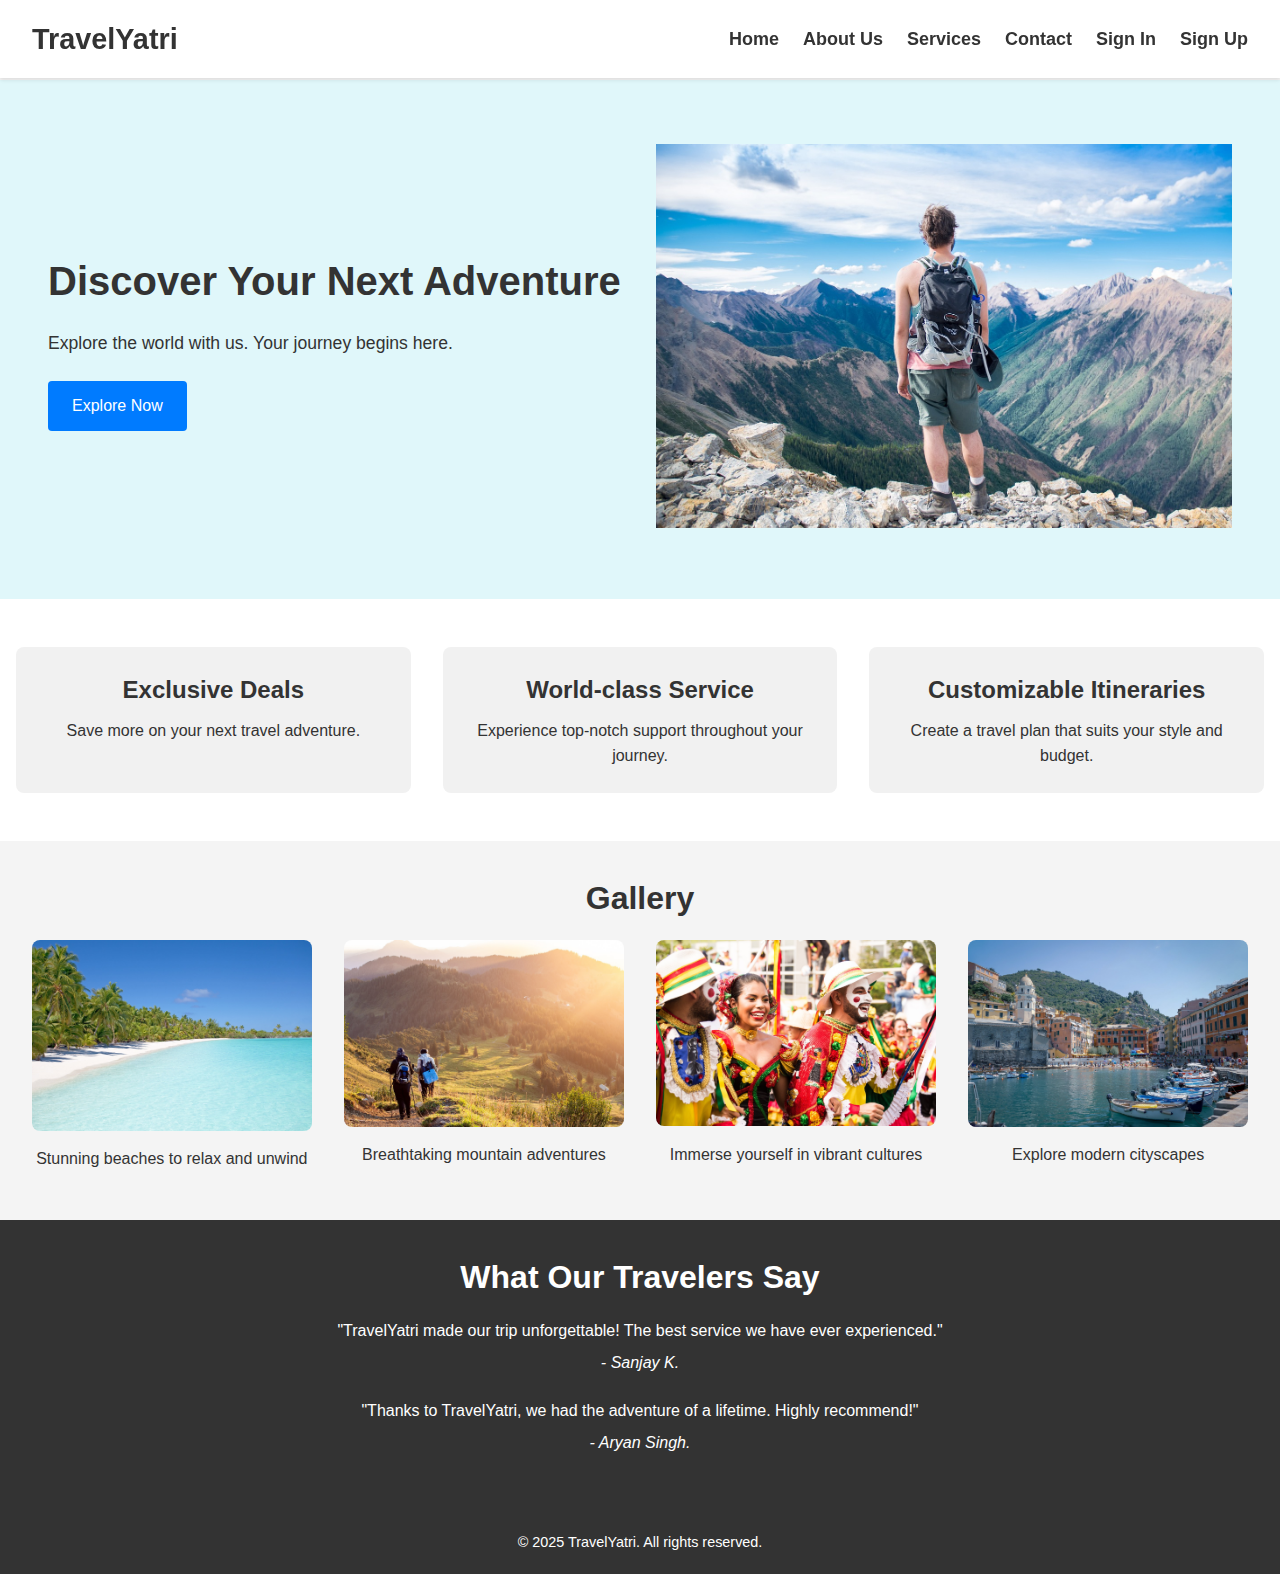
<file: index.html>
<!DOCTYPE html>
<html lang="en">
  <head>
    <meta charset="UTF-8" />
    <meta
      name="viewport"
      content="width=device-width, initial-scale=1.0"
    />
    <title>TravelYatri - Home</title>
    <link rel="stylesheet" href="css/style.css" />
  </head>
  <body>
    <!-- Navigation -->
    <header>
      <nav class="navbar">
        <div class="logo">
          <a href="index.html">TravelYatri</a>
        </div>
        <ul class="nav-links">
          <li><a href="index.html">Home</a></li>
          <li><a href="about.html">About Us</a></li>
          <li><a href="services.html">Services</a></li>
          <li><a href="contact.html">Contact</a></li>
          <li><a href="signin.html">Sign In</a></li>
          <li><a href="signup.html">Sign Up</a></li>
        </ul>
        <div class="mobile-menu">
          <span></span>
          <span></span>
          <span></span>
        </div>
      </nav>
    </header>

    <!-- Hero Section -->
    <section class="hero">
      <div class="hero-content">
        <h1>Discover Your Next Adventure</h1>
        <p>Explore the world with us. Your journey begins here.</p>
        <a href="services.html" class="btn">Explore Now</a>
      </div>
      <div class="hero-image">
        <img src="/images/adventure.jpg" alt="Travel Adventure" />
      </div>
    </section>

    <!-- Features Section -->
    <section class="features">
      <div class="feature">
        <h2>Exclusive Deals</h2>
        <p>Save more on your next travel adventure.</p>
      </div>
      <div class="feature">
        <h2>World-class Service</h2>
        <p>Experience top-notch support throughout your journey.</p>
      </div>
      <div class="feature">
        <h2>Customizable Itineraries</h2>
        <p>Create a travel plan that suits your style and budget.</p>
      </div>
    </section>

    <!-- Gallery Section -->
    <section class="gallery">
      <h2>Gallery</h2>
      <div class="gallery-grid">
        <div class="gallery-item">
          <img src="images/beautiful-beach.jpg" alt="Beautiful Beach" />
          <p>Stunning beaches to relax and unwind</p>
        </div>
        <div class="gallery-item">
          <img src="images/mountain-adventure.jpg" alt="Mountain Adventure" />
          <p>Breathtaking mountain adventures</p>
        </div>
        <div class="gallery-item">
          <img src="images/cultural-exploration.jpg" alt="Cultural Exploration" />
          <p>Immerse yourself in vibrant cultures</p>
        </div>
        <div class="gallery-item">
          <img src="images/cityscape.jpg" alt="Cityscape" />
          <p>Explore modern cityscapes</p>
        </div>
      </div>
    </section>

    <!-- Testimonials Section -->
    <section class="testimonials">
      <h2>What Our Travelers Say</h2>
      <div class="testimonial">
        <p>"TravelYatri made our trip unforgettable! The best service we have ever experienced."</p>
        <p>- Sanjay K.</p>
      </div>
      <div class="testimonial">
        <p>"Thanks to TravelYatri, we had the adventure of a lifetime. Highly recommend!"</p>
        <p>- Aryan Singh.</p>
      </div>
    </section>

    <!-- Footer -->
    <footer>
      <p>&copy; 2025 TravelYatri. All rights reserved.</p>
    </footer>

    <script src="js/script.js"></script>
  </body>
</html>
</file>
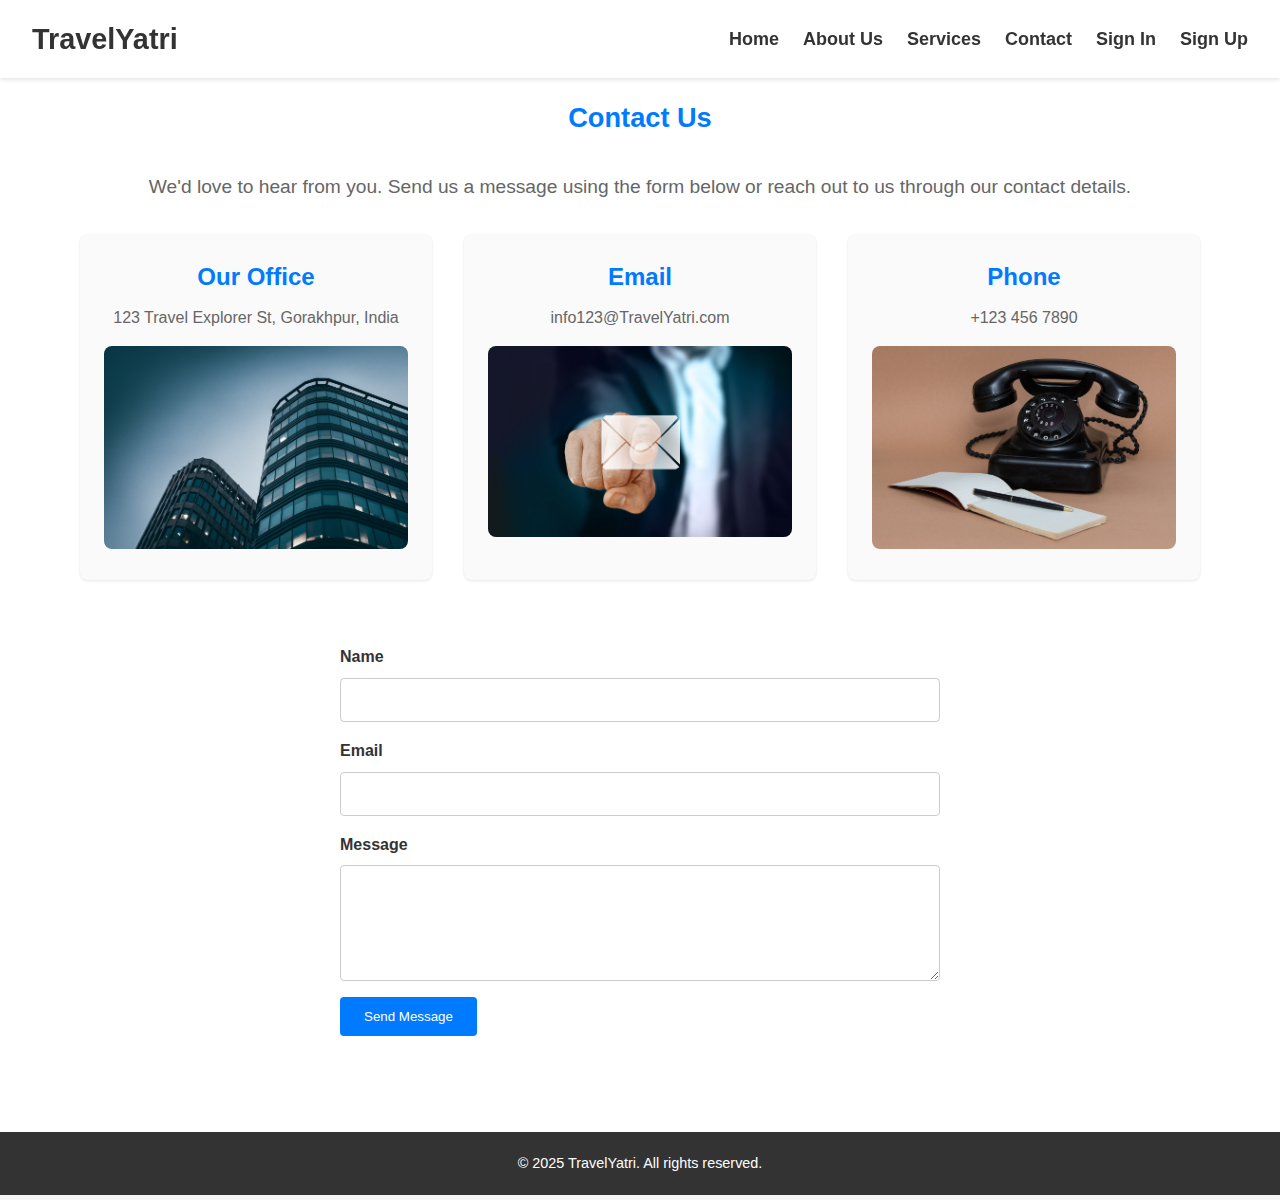
<file: contact.html>
<!DOCTYPE html>
<html lang="en">
  <head>
    <meta charset="UTF-8" />
    <meta name="viewport" content="width=device-width, initial-scale=1.0" />
    <title>Contact Us - TravelYatri</title>
    <link rel="stylesheet" href="css/style.css" />
  </head>
  <body>
    <!-- Header (Navigation) -->
    <header>
      <nav class="navbar">
        <div class="logo">
          <a href="index.html">TravelYatri</a>
        </div>
        <ul class="nav-links">
          <li><a href="index.html">Home</a></li>
          <li><a href="about.html">About Us</a></li>
          <li><a href="services.html">Services</a></li>
          <li><a href="contact.html">Contact</a></li>
          <li><a href="signin.html">Sign In</a></li>
          <li><a href="signup.html">Sign Up</a></li>
        </ul>
        <div class="mobile-menu">
          <span></span>
          <span></span>
          <span></span>
        </div>
      </nav>
    </header>

    <!-- Main Content: Contact Section -->
    <main>
      <section class="contact">
        <div class="container">
          <h1>Contact Us</h1>
          <p>
            We'd love to hear from you. Send us a message using the form below or reach out to us through our contact details.
          </p>
          <div class="contact-info">
            <div class="info-item">
              <h2>Our Office</h2>
              <p>123 Travel Explorer St, Gorakhpur, India</p>
              <img src="images/office-location.jpg" alt="Office Location" />
            </div>
            <div class="info-item">
              <h2>Email</h2>
              <p>info123@TravelYatri.com</p>
              <img src="images/email.jpg" alt="Email" />
            </div>
            <div class="info-item">
              <h2>Phone</h2>
              <p>+123 456 7890</p>
              <img src="images/phone.jpg" alt="Phone" />
            </div>
          </div>
          <form action="#" method="POST" class="contact-form">
            <label for="name">Name</label>
            <input type="text" id="name" name="name" required />

            <label for="email">Email</label>
            <input type="email" id="email" name="email" required />

            <label for="message">Message</label>
            <textarea id="message" name="message" rows="5" required></textarea>

            <button type="submit" class="btn">Send Message</button>
          </form>
        </div>
      </section>
    </main>

    <!-- Footer -->
    <footer>
      <p>&copy; 2025 TravelYatri. All rights reserved.</p>
    </footer>

    <script src="js/script.js"></script>
  </body>
</html>
</file>
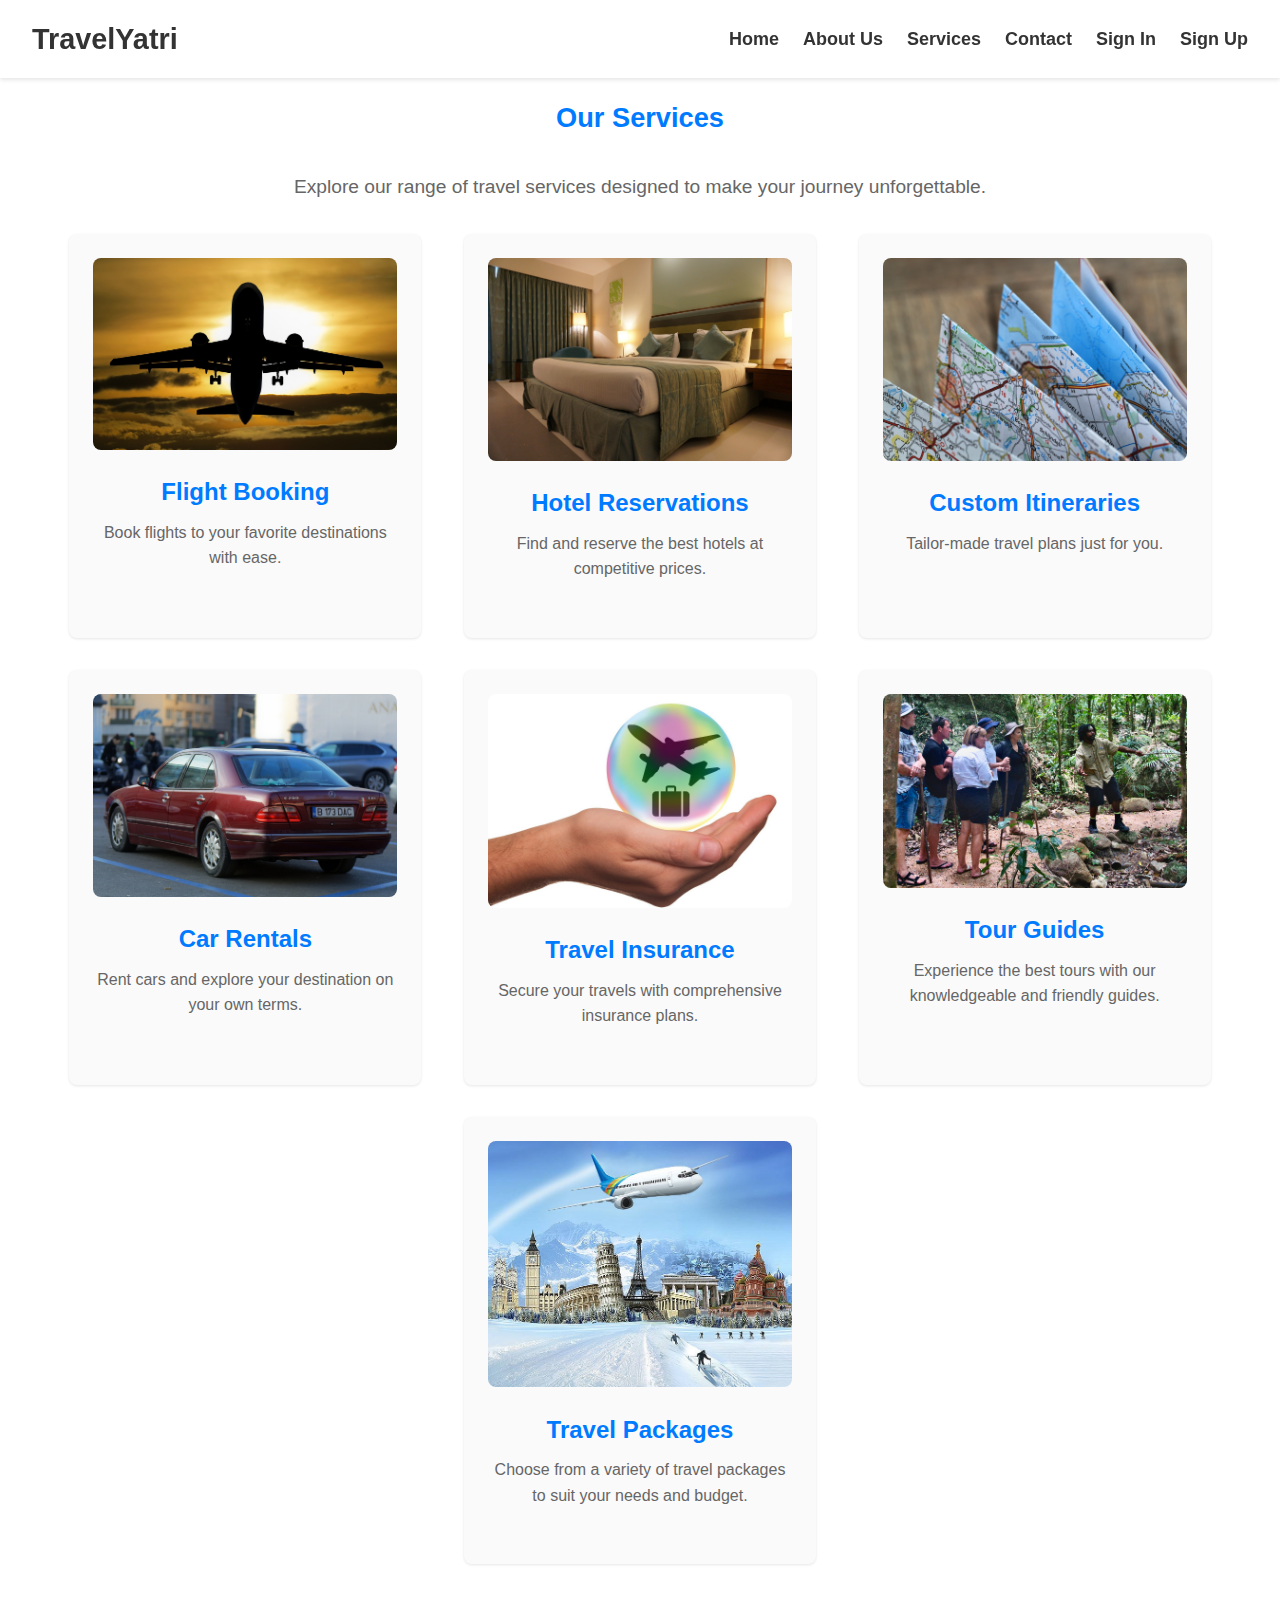
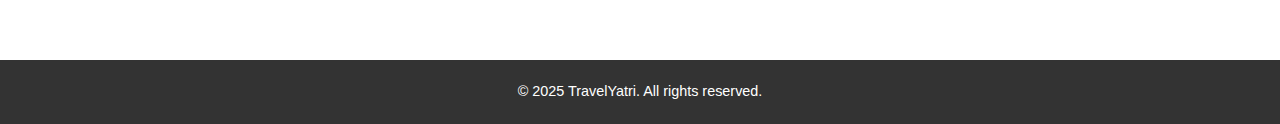
<file: services.html>
<!DOCTYPE html>
<html lang="en">
  <head>
    <meta charset="UTF-8" />
    <meta name="viewport" content="width=device-width, initial-scale=1.0" />
    <title>Services - TravelYatri</title>
    <link rel="stylesheet" href="css/style.css" />
  </head>
  <body>
    <!-- Header (Navigation) -->
    <header>
      <nav class="navbar">
        <div class="logo">
          <a href="index.html">TravelYatri</a>
        </div>
        <ul class="nav-links">
          <li><a href="index.html">Home</a></li>
          <li><a href="about.html">About Us</a></li>
          <li><a href="services.html">Services</a></li>
          <li><a href="contact.html">Contact</a></li>
          <li><a href="signin.html">Sign In</a></li>
          <li><a href="signup.html">Sign Up</a></li>
        </ul>
        <div class="mobile-menu">
          <span></span>
          <span></span>
          <span></span>
        </div>
      </nav>
    </header>

    <!-- Main Content: Services Section -->
    <main>
      <section class="services">
        <div class="container">
          <h1>Our Services</h1>
          <p>
            Explore our range of travel services designed to make your journey unforgettable.
          </p>
          <div class="service-list">
            <div class="service-item">
              <img src="images/flight-booking.jpg" alt="Flight Booking" />
              <h2>Flight Booking</h2>
              <p>Book flights to your favorite destinations with ease.</p>
            </div>
            <div class="service-item">
              <img src="images/hotel-reservation.jpg" alt="Hotel Reservations" />
              <h2>Hotel Reservations</h2>
              <p>Find and reserve the best hotels at competitive prices.</p>
            </div>
            <div class="service-item">
              <img src="images/custom-itineraries.jpg" alt="Custom Itineraries" />
              <h2>Custom Itineraries</h2>
              <p>Tailor-made travel plans just for you.</p>
            </div>
            <div class="service-item">
              <img src="images/car-rental.jpg" alt="Car Rentals" />
              <h2>Car Rentals</h2>
              <p>Rent cars and explore your destination on your own terms.</p>
            </div>
            <div class="service-item">
              <img src="images/travel-ensurance.jpg" alt="Travel Insurance" />
              <h2>Travel Insurance</h2>
              <p>Secure your travels with comprehensive insurance plans.</p>
            </div>
            <div class="service-item">
              <img src="images/tour-guide.jpg" alt="Tour Guides" />
              <h2>Tour Guides</h2>
              <p>Experience the best tours with our knowledgeable and friendly guides.</p>
            </div>
            <div class="service-item">
              <img src="images/travel-packages.jpg" alt="Travel Packages" />
              <h2>Travel Packages</h2>
              <p>Choose from a variety of travel packages to suit your needs and budget.</p>
            </div>
          </div>
        </div>
      </section>
    </main>

    <!-- Footer -->
    <footer>
      <p>&copy; 2025 TravelYatri. All rights reserved.</p>
    </footer>

    <script src="js/script.js"></script>
  </body>
</html>
</file>
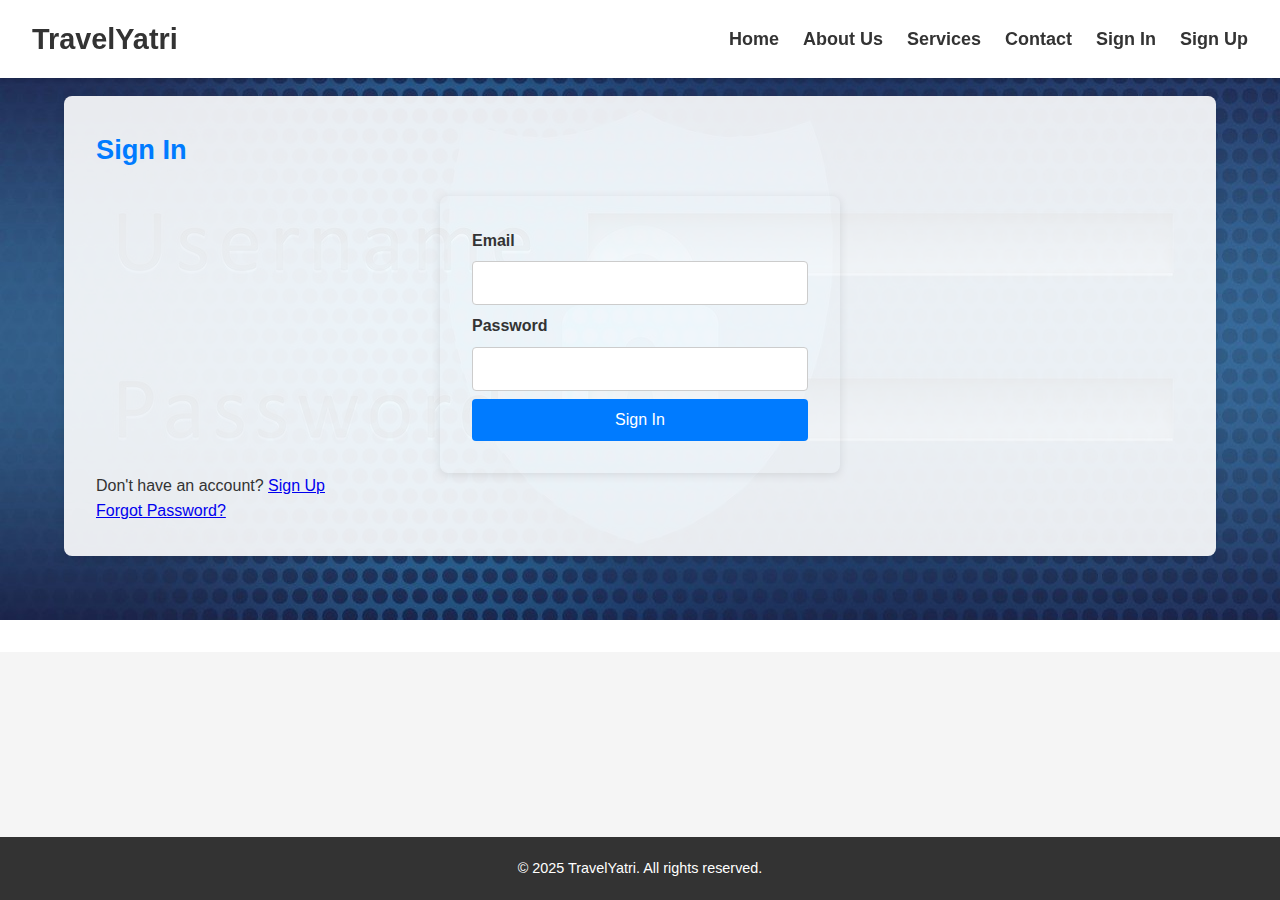
<file: signin.html>
<!DOCTYPE html>
<html lang="en">
  <head>
    <meta charset="UTF-8" />
    <meta name="viewport" content="width=device-width, initial-scale=1.0" />
    <title>Sign In - TravelYatri</title>
    <link rel="stylesheet" href="css/style.css" />
  </head>
  <body>
    <!-- Header Navigation -->
    <div class="signin-section">
      <header>
        <nav class="navbar">
          <div class="logo">
            <a href="index.html">TravelYatri</a>
          </div>
          <ul class="nav-links">
            <li><a href="index.html">Home</a></li>
            <li><a href="about.html">About Us</a></li>
            <li><a href="services.html">Services</a></li>
            <li><a href="contact.html">Contact</a></li>
            <li><a href="signin.html">Sign In</a></li>
            <li><a href="signup.html">Sign Up</a></li>
          </ul>
          <div class="mobile-menu">
            <span></span>
            <span></span>
            <span></span>
          </div>
        </nav>
      </header>

      <!-- Main Content: Sign In Section -->
      <main>
        <section class="signin">
          <div class="container">
            <div class="signin-content">
              <h1>Sign In</h1>
              <form action="#" method="POST" class="auth-form">
                <div class="input-group">
                  <label for="email">Email</label>
                  <input type="email" id="email" name="email" required />
                </div>

                <div class="input-group">
                  <label for="password">Password</label>
                  <input
                    type="password"
                    id="password"
                    name="password"
                    required
                  />
                </div>

                <button type="submit" class="btn">Sign In</button>
              </form>
              <p class="switch-auth">
                Don't have an account? <a href="signup.html">Sign Up</a>
              </p>
              <p class="forgot-password">
                <a href="#">Forgot Password?</a>
              </p>
            </div>
          </div>
        </section>
      </main>

      <!-- Footer -->
      <footer>
        <p>&copy; 2025 TravelYatri. All rights reserved.</p>
      </footer>
    </div>
    <script src="js/script.js"></script>
  </body>
</html>
</file>
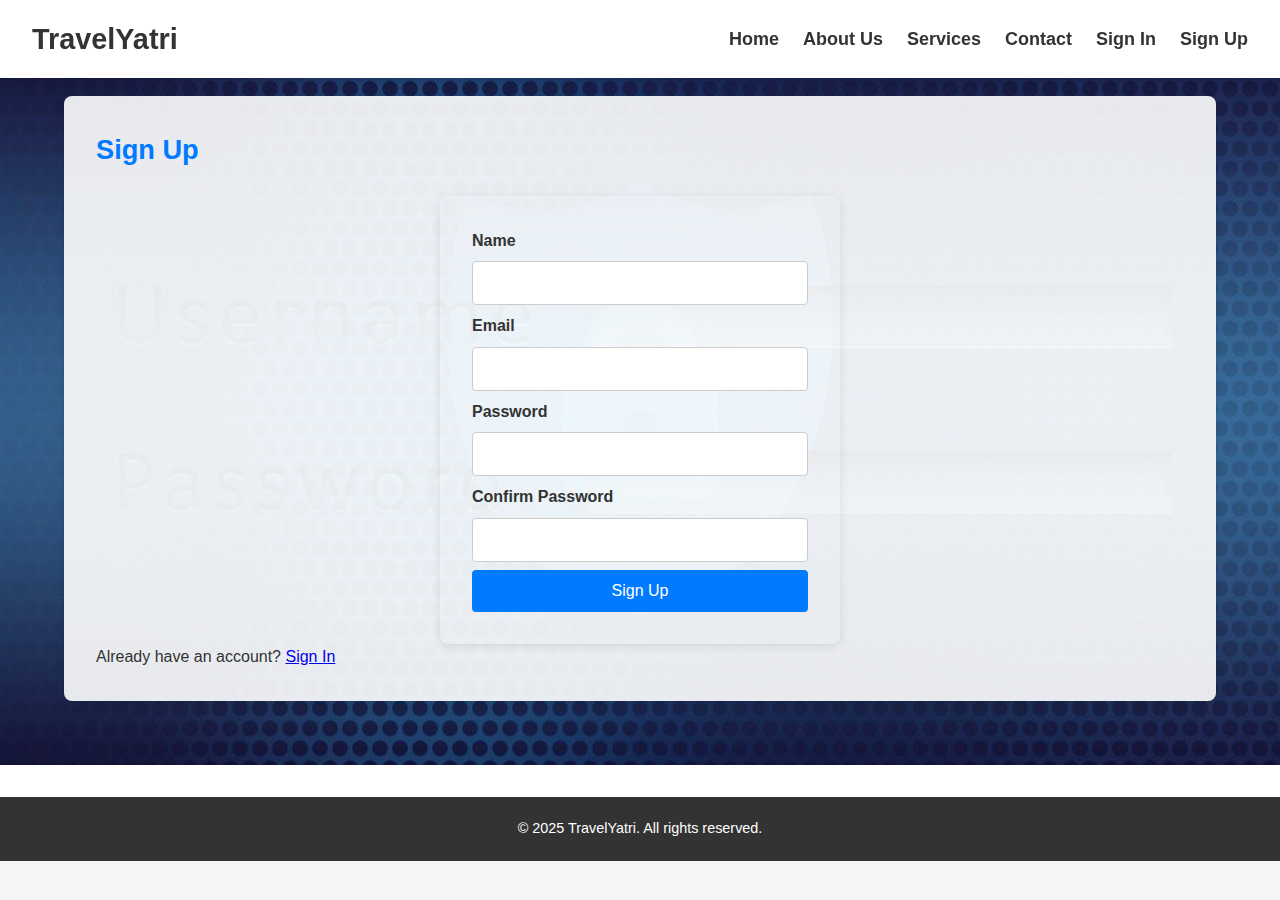
<file: signup.html>
<!DOCTYPE html>
<html lang="en">
  <head>
    <meta charset="UTF-8" />
    <meta name="viewport" content="width=device-width, initial-scale=1.0" />
    <title>Sign Up - TravelYatri</title>
    <link rel="stylesheet" href="css/style.css" />
  </head>
  <body>
    <!-- Header Navigation -->
    <header>
      <nav class="navbar">
        <div class="logo">
          <a href="index.html">TravelYatri</a>
        </div>
        <ul class="nav-links">
          <li><a href="index.html">Home</a></li>
          <li><a href="about.html">About Us</a></li>
          <li><a href="services.html">Services</a></li>
          <li><a href="contact.html">Contact</a></li>
          <li><a href="signin.html">Sign In</a></li>
          <li><a href="signup.html">Sign Up</a></li>
        </ul>
        <div class="mobile-menu">
          <span></span>
          <span></span>
          <span></span>
        </div>
      </nav>
    </header>

    <!-- Main Content: Sign Up Section -->
    <main>
      <section class="signup">
        <div class="container">
          <div class="signup-content">
            <h1>Sign Up</h1>
            <form action="#" method="POST" class="auth-form">
              <div class="input-group">
                <label for="name">Name</label>
                <input type="text" id="name" name="name" required />
              </div>

              <div class="input-group">
                <label for="email">Email</label>
                <input type="email" id="email" name="email" required />
              </div>

              <div class="input-group">
                <label for="password">Password</label>
                <input type="password" id="password" name="password" required />
              </div>

              <div class="input-group">
                <label for="confirm-password">Confirm Password</label>
                <input type="password" id="confirm-password" name="confirm-password" required />
              </div>

              <button type="submit" class="btn">Sign Up</button>
            </form>
            <p class="switch-auth">
              Already have an account? <a href="signin.html">Sign In</a>
            </p>
          </div>
        </div>
      </section>
    </main>

    <!-- Footer -->
    <footer>
      <p>&copy; 2025 TravelYatri. All rights reserved.</p>
    </footer>

    <script src="js/script.js"></script>
  </body>
</html>
</file>
<file: css/style.css>
* {
  margin: 0;
  padding: 0;
  box-sizing: border-box;
}

html {
  scroll-behavior: smooth;
}

body {
  font-family: "Arial", sans-serif;
  line-height: 1.6;
  color: #333;
  background: #f5f5f5;
}

/* A simple container for consistent spacing */
.container {
  width: 90%;
  max-width: 1200px;
  margin: 0 auto;
}

/* Navigation */
.navbar {
  display: flex;
  justify-content: space-between;
  align-items: center;
  background: #fff;
  padding: 1rem 2rem;
  box-shadow: 0 2px 4px rgba(0, 0, 0, 0.1);
  position: fixed;
  width: 100%;
  top: 0;
  left: 0;
}

.logo a {
  font-size: 1.8rem;
  font-weight: bold;
  text-decoration: none;
  color: #333;
}

.nav-links {
  list-style: none;
  display: flex;
  align-items: center;
}

.nav-links li {
  margin-left: 1.5rem;
}

.nav-links li a {
  text-decoration: none;
  font-size: 18px;
  font-weight: 600;
  color: #333;
  transition: color 0.3s ease;
}

.nav-links li a:hover {
  color: #007bff;
}

/* Mobile Menu Icon */
.mobile-menu {
  display: none;
  flex-direction: column;
  cursor: pointer;
}

.mobile-menu span {
  height: 3px;
  width: 25px;
  background: #333;
  margin-bottom: 5px;
  border-radius: 2px;
}

.nav-links.active {
  display: flex;
  flex-direction: column;
  width: 100%;
  background: #fff;
  position: absolute;
  top: 100%;
  left: 0;
  box-shadow: 0 2px 4px rgba(0, 0, 0, 0.1);
  z-index: 1000;
}

/* Hero section */
.hero {
  display: flex;
  align-items: center;
  justify-content: center;
  padding: 3rem 2rem;
  margin-top: 5rem;
  background: #e0f7fa;
  flex-wrap: wrap;
}

.hero-content {
  flex: 1 1 400px;
  padding: 1rem;
}

.hero-content h1 {
  font-size: 2.5rem;
  margin-bottom: 1rem;
}

.hero-content p {
  font-size: 1.1rem;
  margin-bottom: 1.5rem;
}

.btn {
  display: inline-block;
  background: #007bff;
  color: #fff;
  padding: 0.75rem 1.5rem;
  text-decoration: none;
  border-radius: 4px;
  transition: 0.3s ease;
}

.btn:hover {
  background: #0056b3;
}

.hero-image {
  flex: 1 1 400px;
  padding: 1rem;
}

.hero-image img {
  width: 100%;
  height: auto;
}

/* Fetures Section */
.features {
  display: flex;
  flex-wrap: wrap;
  justify-content: space-around;
  padding: 2rem 0;
  background: #fff;
}

.feature {
  flex: 1 1 250px;
  margin: 1rem;
  padding: 1.5rem;
  background: #f1f1f1;
  border-radius: 8px;
  text-align: center;
  transition: 0.3s ease;
}

.feature:hover {
  transform: scale(1.1);
}

.feature h2 {
  margin-bottom: 0.5rem;
  font-size: 1.5rem;
}

.feature p {
  font-size: 1rem;
}

/* Gallery Section */

.gallery {
  padding: 2rem;
  background: #f4f4f4;
  text-align: center;
}

.gallery h2 {
  font-size: 2rem;
  margin-bottom: 1rem;
}

.gallery-grid {
  display: flex;
  flex-wrap: wrap;
  justify-content: space-between;
}

.gallery-item {
  flex-basis: 23%;
  margin-bottom: 1rem;
}

.gallery-item img {
  width: 100%;
  height: auto;
  border-radius: 0.5rem;
}

.gallery-item p {
  margin-top: 0.5rem;
}

/* Testimonials Section */

.testimonials {
  padding: 2rem;
  background: #333;
  color: white;
  text-align: center;
}

.testimonials h2 {
  font-size: 2rem;
  margin-bottom: 1rem;
}

.testimonial {
  margin-bottom: 1.5rem;
}

.testimonial p {
  font-size: 1rem;
  line-height: 1.5;
}

.testimonial p:nth-child(2) {
  margin-top: 0.5rem;
  font-style: italic;
}

/* Main Content Sections (About, Services, etc.) */

main {
  /* margin-top: 5rem; */
  padding: 2rem 0;
  background: #fff;
}

section {
  padding: 2rem 0;
}

/* About page */
.about {
  padding: 4rem 0;
  background: #fff;
  text-align: center;
}

.about h1 {
  font-size: 1.7rem;
  margin-bottom: 2rem;
  color: #007bff;
}

.about p {
  font-size: 1.2rem;
  margin-bottom: 1.5rem;
  color: #666;
}

.about h2 {
  font-size: 1.5rem;
  margin-top: 3rem;
  color: #007bff;
}

.about ul {
  list-style: none;
  padding: 0;
  margin: 2rem 0;
}

.about ul li {
  font-size: 1.1rem;
  margin-bottom: 1rem;
  color: #666;
}

/* Team Section */
.team {
  display: flex;
  flex-wrap: wrap;
  justify-content: center;
  margin-top: 3rem;
}

.team-member {
  flex-basis: 30%;
  margin: 1rem;
  background: #f9f9f9;
  padding: 1.5rem;
  border-radius: 8px;
  text-align: center;
  box-shadow: 0 2px 10px rgba(0, 0, 0, 0.1);
}

.team-member img {
  width: 100px;
  height: 100px;
  border-radius: 50%;
  margin-bottom: 1rem;
}

.team-member h3 {
  font-size: 1.5rem;
  color: #007bff;
  margin-bottom: 0.5rem;
}

.team-member p {
  font-size: 1rem;
  color: #666;
  margin-bottom: 0.5rem;
}

/* Services Section */

.services {
  padding: 4rem 0;
  background: #fff;
  text-align: center;
}

.services h1 {
  font-size: 1.7rem;
  margin-bottom: 2rem;
  color: #007bff;
}

.services p {
  font-size: 1.2rem;
  margin-bottom: 2rem;
  color: #666;
}

.service-list {
  display: flex;
  flex-wrap: wrap;
  justify-content: space-around;
  gap: 2rem;
}

.service-item {
  flex-basis: calc(33.333% - 2rem);
  background: #fafafa;
  padding: 1.5rem;
  border-radius: 8px;
  box-shadow: 0 1px 3px rgba(0, 0, 0, 0.1);
  text-align: center;
  transition: 0.3s ease;
}

.service-item:hover {
  transform: scale(1.1);
}

.service-item img {
  width: 100%;
  height: auto;
  border-radius: 8px;
  margin-bottom: 1rem;
}

.service-item h2 {
  font-size: 1.5rem;
  margin-bottom: 0.5rem;
  color: #007bff;
}

.service-item p {
  font-size: 1rem;
  color: #666;
}

/* Contact Page */

.contact {
  padding: 4rem 0;
  background: #fff;
  text-align: center;
}

.contact h1 {
  font-size: 1.7rem;
  margin-bottom: 2rem;
  color: #007bff;
}

.contact p {
  font-size: 1.2rem;
  margin-bottom: 2rem;
  color: #666;
}

.contact-info {
  display: flex;
  flex-wrap: wrap;
  justify-content: space-around;
  margin-bottom: 2rem;
}

.info-item {
  flex-basis: calc(33.333% - 2rem);
  background: #fafafa;
  padding: 1.5rem;
  border-radius: 8px;
  box-shadow: 0 1px 3px rgba(0, 0, 0, 0.1);
  text-align: center;
  margin-bottom: 2rem;
  transition: 0.3s ease;
}

.info-item:hover {
  transform: scale(1.05);
}

.info-item h2 {
  font-size: 1.5rem;
  margin-bottom: 0.5rem;
  color: #007bff;
}

.info-item p {
  font-size: 1rem;
  color: #666;
  margin-bottom: 1rem;
}

.info-item img {
  width: 100%;
  height: auto;
  border-radius: 8px;
}

.contact-form {
  max-width: 600px;
  margin: 0 auto;
  display: flex;
  flex-direction: column;
  text-align: left;
}

.contact-form label {
  font-weight: bold;
  margin-bottom: 0.5rem;
  color: #333;
}

.contact-form input,
.contact-form textarea {
  padding: 0.75rem;
  margin-bottom: 1rem;
  border: 1px solid #ccc;
  border-radius: 4px;
  font-size: 1rem;
  width: 100%;
}

.contact-form button {
  align-self: flex-start;
  padding: 0.75rem 1.5rem;
  background: #007bff;
  color: #fff;
  border: none;
  border-radius: 4px;
  cursor: pointer;
  transition: 0.3s ease;
}

.contact-form button:hover {
  background: #0056b3;
}

/* Sign-in & sign-up */

.signup-content h1 {
  margin-bottom: 1.5rem;
  font-size: 1.7rem;
  color: #007bff;
}
.signin-content h1 {
  margin-bottom: 1.5rem;
  font-size: 1.7rem;
  color: #007bff;
}
.auth-form {
  max-width: 400px;
  margin: 0 auto;
  padding: 2rem;
  border-radius: 8px;
  box-shadow: 0 2px 10px rgba(0, 0, 0, 0.1);
  display: flex;
  flex-direction: column;
}

.auth-form label {
  font-weight: bold;
  margin-bottom: 0.5rem;
  display: block;
}

.auth-form input {
  width: 100%;
  padding: 0.75rem;
  margin-bottom: 0.5rem;
  border: 1px solid #ccc;
  border-radius: 4px;
  font-size: 1rem;
}

.auth-form .btn {
  width: 100%;
  padding: 0.75rem;
  background: #007bff;
  color: #fff;
  border: none;
  border-radius: 4px;
  font-size: 1rem;
  cursor: pointer;
  transition: 0.3s ease;
}

.auth-form .btn:hover {
  background: #0056b3;
}

.auth-form .switch-auth {
  margin-top: 1rem;
  font-size: 0.9rem;
  text-align: center;
}

.auth-form .switch-auth a {
  color: #007bff;
  text-decoration: none;
}

.auth-form .switch-auth a:hover {
  text-decoration: underline;
}

.auth-form .forgot-password {
  margin-top: 1rem;
  font-size: 0.9rem;
  text-align: center;
}

.auth-form .forgot-password a {
  color: #007bff;
  text-decoration: none;
}

.auth-form .forgot-password a:hover {
  text-decoration: underline;
}

/* Sign-In and Sign-Up Sections */

.signin,
.signup {
  background: url("/images/signin-signup.jpg") no-repeat center center/cover;
  padding: 4rem 0;
}

.signin-content,
.signup-content {
  background: rgba(255, 255, 255, 0.9);
  padding: 2rem;
  border-radius: 8px;
  box-shadow: 0 2px 10px rgba(0, 0, 0, 0.1);
}

.signin-section footer {
  text-align: center;
  padding: 1.5rem 0;
  font-size: 0.9rem;
  background: #333;
  color: #fff;
  padding: 20px;
  position: fixed;
  left: 0;
  bottom: 0;
  width: 100%;
}

/* Footer */

footer {
  text-align: center;
  padding: 1.5rem 0;
  font-size: 0.9rem;
  background: #333;
  color: #fff;
  padding: 20px;
  position: relative;
  left: 0;
  bottom: 0;
  width: 100%;
}

/* Media Query for Responsive Design */

/* For tablets and small screens */
@media (max-width: 768px) {
  .navbar {
    flex-wrap: wrap;
  }

  .nav-links {
    display: none;
    width: 100%;
    flex-direction: column;
    padding: 1rem 0;
    background: #fff;
    box-shadow: 0 2px 4px rgba(0, 0, 0, 0.1);
  }

  .nav-links.active {
    display: flex;
  }

  .nav-links li {
    margin: 0.5rem 0;
    text-align: center;
  }

  .mobile-menu {
    display: flex;
  }

  .hero {
    flex-direction: column;
  }

  .features {
    flex-direction: column;
    align-items: center;
  }

  .feature {
    width: 80%;
    margin: 1rem 0;
  }

  .gallery-grid {
    flex-direction: column;
    align-items: center;
  }

  .gallery-item {
    width: 80%;
    margin: 1rem 0;
  }

  .team {
    flex-direction: column;
    align-items: center;
  }

  .team-member {
    width: 80%;
    margin: 1rem 0;
  }

  .service-list {
    flex-direction: column;
    align-items: center;
  }

  .service-item {
    width: 80%;
    margin: 1rem 0;
  }

  .contact-info {
    flex-direction: column;
    align-items: center;
  }

  .info-item {
    width: 80%;
    margin: 1rem 0;
  }
}

/* For small mobile devices */
@media (max-width: 480px) {
  .navbar {
    flex-wrap: wrap;
  }

  .nav-links {
    display: none;
    width: 100%;
    flex-direction: column;
    padding: 1rem 0;
    background: #fff;
    box-shadow: 0 2px 4px rgba(0, 0, 0, 0.1);
  }

  .nav-links.active {
    display: flex;
  }

  .nav-links li {
    margin: 0.5rem 0;
    text-align: center;
  }

  .mobile-menu {
    display: flex;
  }

  .hero {
    flex-direction: column;
    padding: 2rem 1rem;
  }

  .hero-content h1 {
    font-size: 2rem;
  }

  .hero-content p {
    font-size: 1rem;
  }

  .hero-content .btn {
    padding: 0.5rem 1rem;
  }

  .features {
    flex-direction: column;
    align-items: center;
  }

  .feature {
    width: 90%;
    margin: 1rem 0;
  }

  .gallery-grid {
    flex-direction: column;
    align-items: center;
  }

  .gallery-item {
    width: 90%;
    margin: 1rem 0;
  }

  .team {
    flex-direction: column;
    align-items: center;
  }

  .team-member {
    width: 90%;
    margin: 1rem 0;
  }

  .service-list {
    flex-direction: column;
    align-items: center;
  }

  .service-item {
    width: 90%;
    margin: 1rem 0;
  }

  .contact-info {
    flex-direction: column;
    align-items: center;
  }

  .info-item {
    width: 90%;
    margin: 1rem 0;
  }

  .contact-form {
    width: 90%;
  }

  .auth-form {
    width: 90%;
  }
}
</file>
